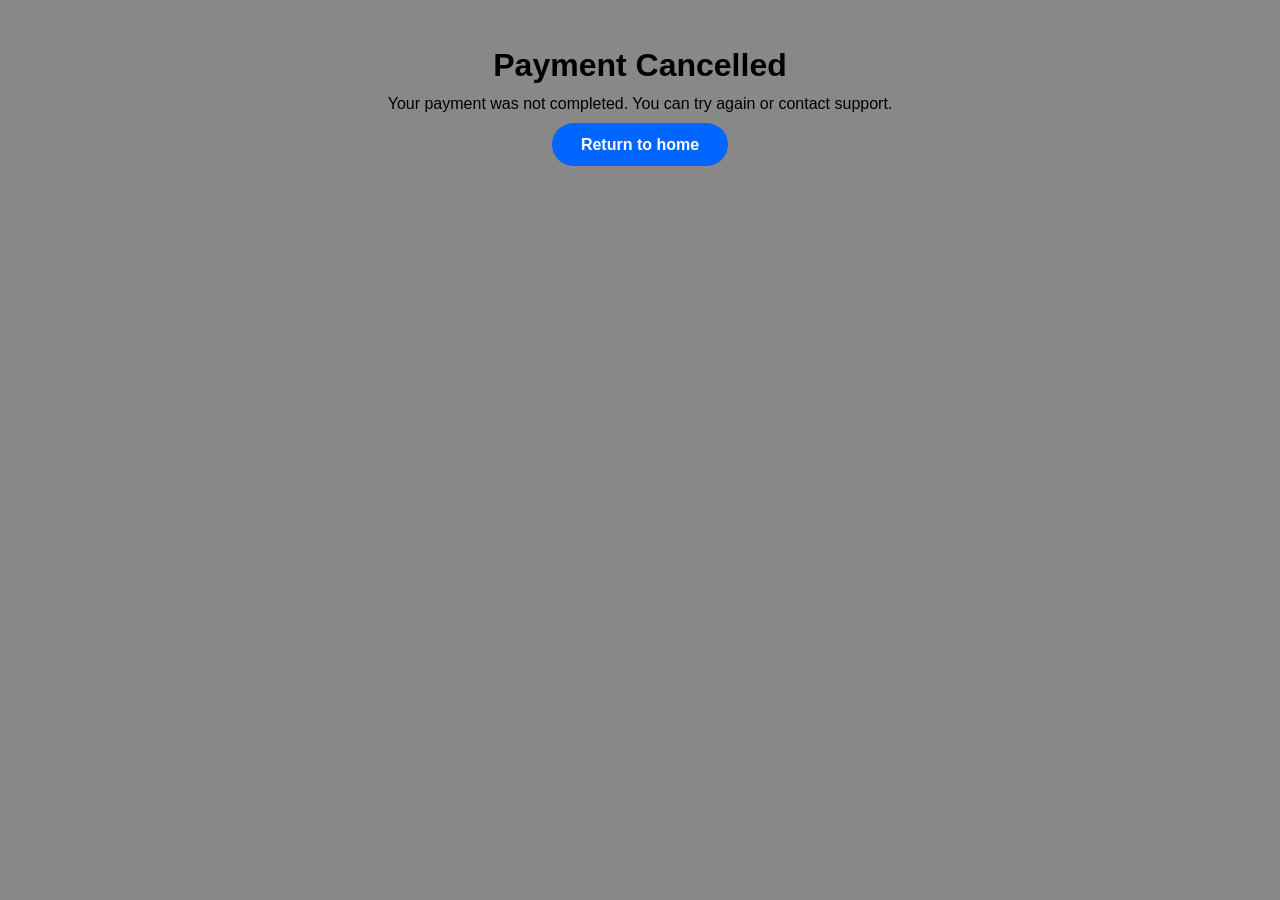
<file: cancel.html>
<!doctype html>
<html>
<head><meta charset="utf-8"><title>Payment Cancelled</title></head>
<link rel="stylesheet" href="style.css" />
<body style="font-family:Inter,Arial,sans-serif; padding:40px; text-align:center;">
<div class="cancel">
  <h1>Payment Cancelled</h1>
  <p>Your payment was not completed. You can try again or contact support.</p>
  </div>
  <a href="index.html" class="btn-primary">Return to home</a>
</body>
</html>
</file>
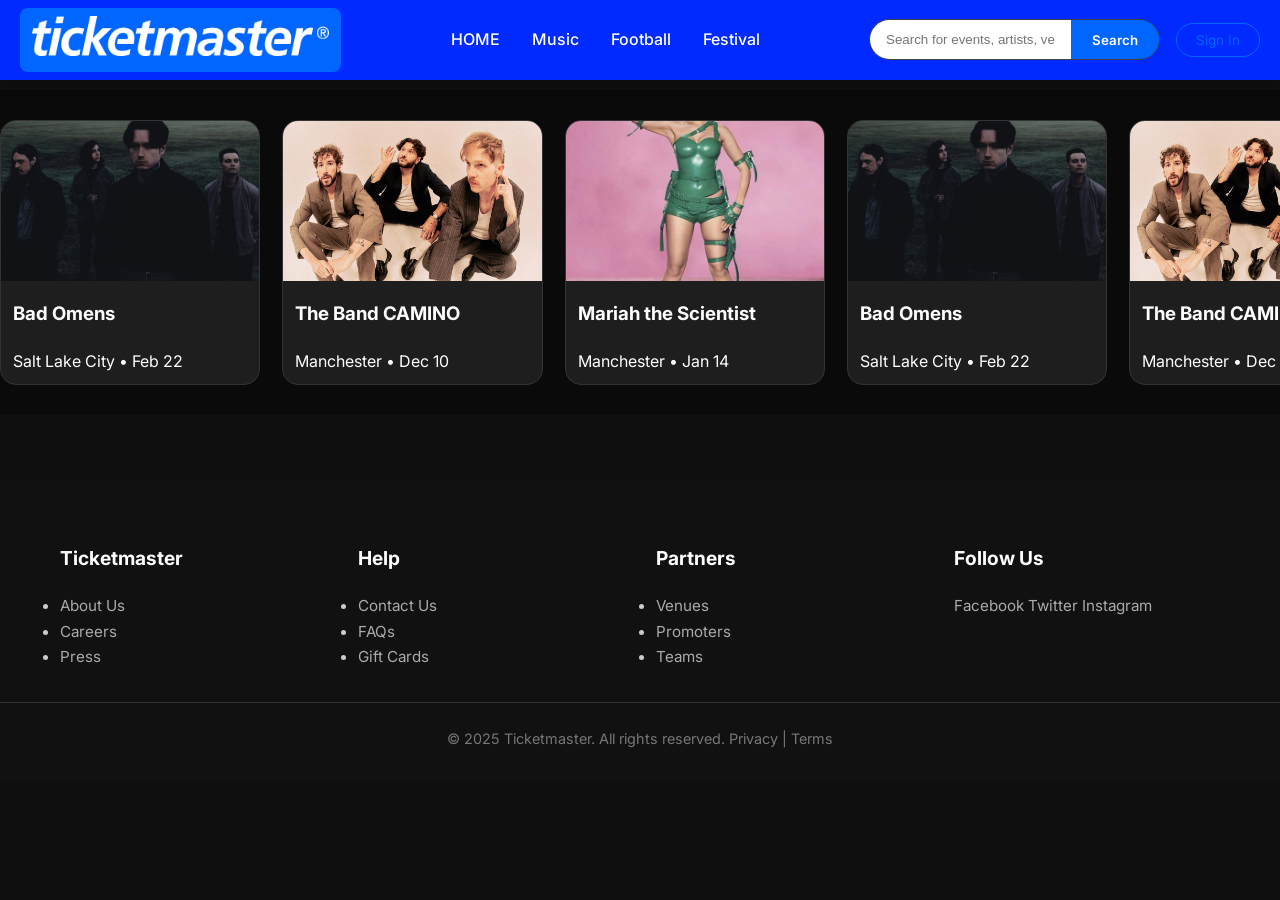
<file: resell.html>
<!DOCTYPE html>

<html lang="en">

<head>

  <meta charset="UTF-8" />

  <meta name="viewport" content="width=device-width, initial-scale=1.0"/>

  <title>Resell Tickets – Ticketmaster Clone</title>

  <meta name="description" content="Buy and resell tickets easily on Ticketmaster.">
  <meta property="og:title" content="Ticketmaster | Resell Tickets">
  <meta property="og:description" content="Buy and resell tickets easily on Ticketmaster.">
  <meta property="og:type" content="website">
  <meta property="og:url" content="https://tickettmaster-events.vercel.app/resell.html">
  <meta property="og:image" content="https://tickettmaster-events.vercel.app/ticketmaster-og.png">
  <meta property="og:image:type" content="image/png">
  <meta property="og:image:width" content="1200">
  <meta property="og:image:height" content="630">
  <meta name="twitter:card" content="summary_large_image">
  <meta name="twitter:image" content="https://tickettmaster-events.vercel.app/ticketmaster-og.png">

  <link rel="stylesheet" href="styles.css" />

  <link href="https://fonts.googleapis.com/css2?family=Inter:wght@400;500;600;700;800&display=swap" rel="stylesheet">

  <script src="https://js.stripe.com/v3/"></script>

</head>

<body>



  <!-- HEADER -->

  <header class="header">

    <div class="container header-content">

      <div class="logo">

        <img src="logo.png" alt="Ticketmaster Logo" />

      </div>



      <nav class="nav">

        <a href="index.html" class="nav-link">HOME</a>

        <a href="#" class="nav-link">Music</a>

        <a href="#" class="nav-link">Football</a>

        <a href="#" class="nav-link">Festival</a>

      </nav>



      <div class="header-actions">

        <div class="search-bar">

          <input type="text" placeholder="Search for events, artists, venues..." />

          <button>Search</button>

        </div>

        <button class="btn-signin">Sign In</button>

      </div>



      <button class="hamburger" id="hamburger" aria-label="Menu">

        <span></span><span></span><span></span>

      </button>

    </div>



    <div class="mobile-menu" id="mobile-menu">

      <a href="index.html">Home</a>

      <a href="#">Music</a>

      <a href="#">Football</a>

      <a href="#">Festival</a>

    </div>

  </header>



  <!-- BUY TICKET MODAL -->

  <div class="modal" id="ticket-modal">

    <div class="modal-content">

      <span class="close" id="close-modal">×</span>

      <h2 id="modal-event-name">Event Name</h2>

      <p><strong>Row:</strong> <span id="modal-row">A</span> |

         <strong>Section:</strong> <span id="modal-section">102</span> |

         <strong>Block:</strong> <span id="modal-block">B</span></p>

      <div class="price-info">

        <p>Price per ticket: <strong>$<span id="modal-price">50</span></strong></p>

      </div>

      <div class="quantity-selector">

        <button id="qty-minus">-</button>

        <input type="number" id="qty-input" value="1" min="1" max="8" readonly>

        <button id="qty-plus">+</button>

      </div>

      <button class="btn-primary" id="pay-now-btn" style="width:100%; margin-top:1rem;">Pay Now</button>

      <p style="margin-top: 1.5rem; text-align: center; font-size: 0.95rem; color: #666; font-weight: 500;">
        Grab the tickets before it's too late to get.. See you
      </p>

    </div>

  </div>



  <!-- ========================= -->

  <!-- EVENTS IN CARD STYLE (Dynamically Loaded) -->

  <!-- ========================= -->
  <div id="events-container" style="display: flex; flex-direction: column; gap: 20px;"></div>

  <!-- INFINITE SCROLL STRIP (kept as is) -->
  <div class="events-wrapper">
    <div class="events-scroll">
      <div class="scroll-event-card">
        <img src="bad-omen.jpg"><h3>Bad Omens</h3><p>Salt Lake City • Feb 22</p>
      </div>

      <div class="scroll-event-card">
        <img src="band-camino.jpg"><h3>The Band CAMINO</h3><p>Manchester • Dec 10</p>
      </div>

      <div class="scroll-event-card">
        <img src="mariah.jpg"><h3>Mariah the Scientist</h3><p>Manchester • Jan 14</p>
      </div>

      <!-- Duplicates for seamless loop -->
      <div class="scroll-event-card">
        <img src="bad-omen.jpg"><h3>Bad Omens</h3><p>Salt Lake City • Feb 22</p>
      </div>

      <div class="scroll-event-card">
        <img src="band-camino.jpg"><h3>The Band CAMINO</h3><p>Manchester • Dec 10</p>
      </div>
      
      <div class="scroll-event-card">
        <img src="mariah.jpg"><h3>Mariah the Scientist</h3><p>Manchester • Jan 14</p>
      </div>
    </div>
  </div>

  <!-- FOOTER -->
  <footer class="footer">
    <div class="container footer-content">
      <div class="footer-col">
        <h4>Ticketmaster</h4>
        <ul><li><a href="#">About Us</a></li><li><a href="#">Careers</a></li><li><a href="#">Press</a></li></ul>
      </div>
      <div class="footer-col">
        <h4>Help</h4>
        <ul><li><a href="#">Contact Us</a></li><li><a href="#">FAQs</a></li><li><a href="#">Gift Cards</a></li></ul>
      </div>
      <div class="footer-col">
        <h4>Partners</h4>
        <ul><li><a href="#">Venues</a></li><li><a href="#">Promoters</a></li><li><a href="#">Teams</a></li></ul>
      </div>
      <div class="footer-col">
        <h4>Follow Us</h4>
        <div class="social-links">
          <a href="#">Facebook</a> <a href="#">Twitter</a> <a href="#">Instagram</a>
        </div>
      </div>
    </div>
    <div class="footer-bottom">
      <p>© 2025 Ticketmaster. All rights reserved. <a href="#">Privacy</a> | <a href="#">Terms</a></p>
    </div>
  </footer>
  
  <script src="script.js"></script>
</body>
</html>
</file>
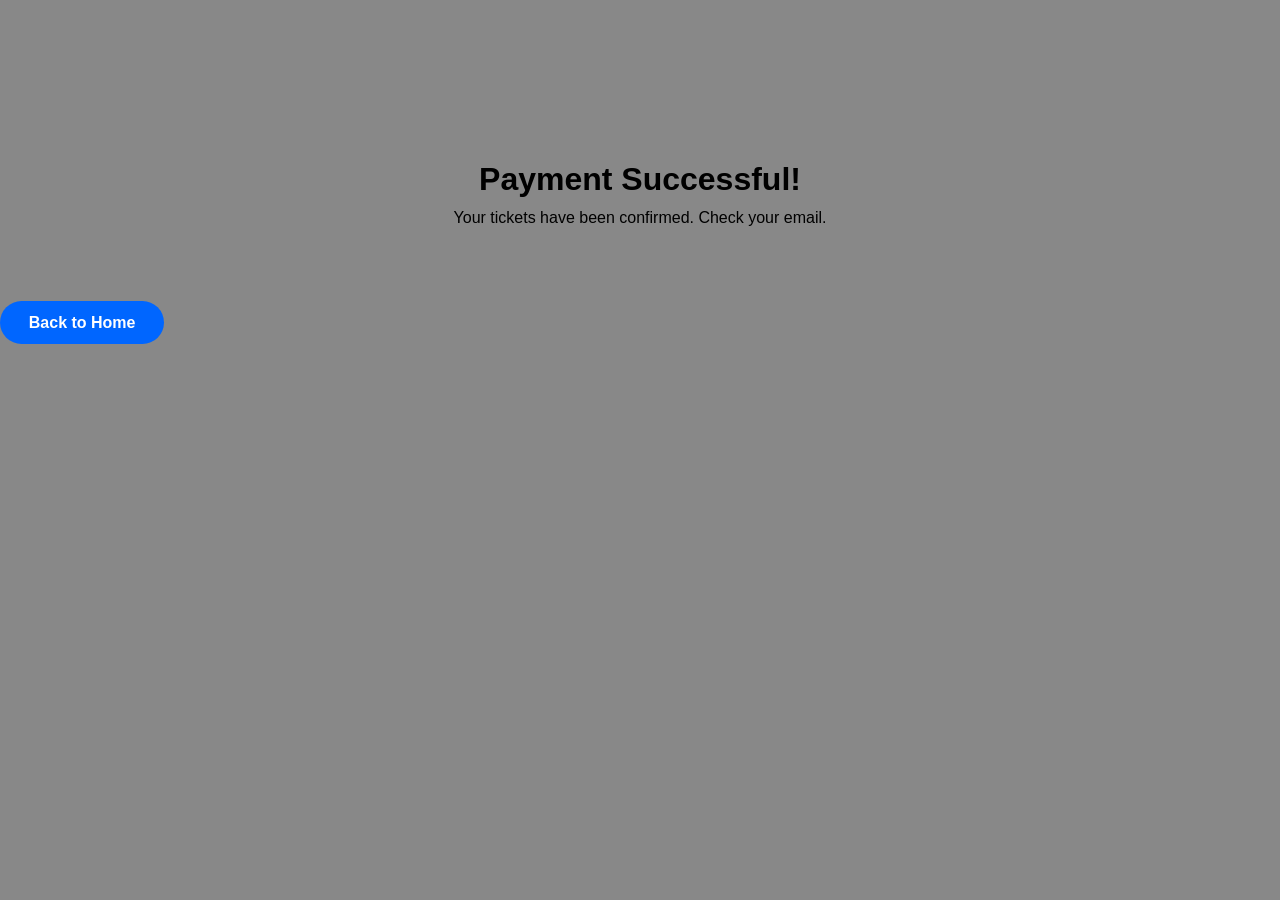
<file: success.html>
<!DOCTYPE html>
<html lang="en">
<head>
  <meta charset="UTF-8" />
  <meta name="viewport" content="width=device-width, initial-scale=1.0"/>
  <title>Payment Success</title>
  <link rel="stylesheet" href="style.css" />
</head>
<body>
  <div class="cancel" style="text-align:center; padding:4rem 0;">
    <h1>Payment Successful!</h1>
    <p>Your tickets have been confirmed. Check your email.</p>
    </div>
    <a href="index.html" class="btn-primary">Back to Home</a>
</body>
</html>
</file>
<file: style.css>
/* Reset & Base */
* {
  margin: 0;
  padding: 0;
  box-sizing: border-box;
}

:root {
  --primary: #0066ff;
  --dark: #111;
  --light: #f8f9fa;
  --gray: #666;
  --border: #eee;
  --radius: 8px;
  --transition: all 0.3s ease;
}

body {
  font-family: 'Inter', sans-serif;
  line-height: 1.6;
  color: #000;
  background: #888;
  padding-top: 90px; /* Offset for fixed header */
}

.container {
  max-width: 1200px;
  margin: 0 auto;
  padding: 0 20px;
}

a {
  text-decoration: none;
  color: inherit;
}

button {
  cursor: pointer;
  font-family: inherit;
}

/* === FIXED HEADER === */
.header {
  position: fixed;
  color: #fff;
  top: 0;
  left: 0;
  width: 100%;
  background: #002AFF;
  box-shadow: 0 2px 10px rgba(0,0,0,0.1);
  z-index: 1000;
  padding: 0.5rem 0;
}

.header-content {
  display: flex;
  align-items: center;
  justify-content: space-between;
  max-width: 1400px;
  margin: 0 auto;
  padding: 0 20px;
  flex-wrap: wrap;
  gap: 1rem;
}

/* === LOGO: BLUE BACKGROUND + WHITE LOGO === */
.logo {
  background: var(--primary);
  padding: 8px 12px;
  border-radius: 8px;
  display: flex;
  align-items: center;
}

.logo img {
  height: 40px;
  filter: brightness(0) invert(1); /* Makes logo white */
}

/* === NAVIGATION === */
.nav {
  display: flex;
  gap: 1.5rem;
  flex-wrap: wrap;
  justify-content: center;
}

.nav-link {
  font-weight: 500;
  color: #FFF;
  transition: var(--transition);
}

.nav-link:hover {
  color: #888;
}

/* === HEADER ACTIONS === */
.header-actions {
  display: flex;
  align-items: center;
  gap: 1rem;
  flex: 1;
  min-width: 250px;
  justify-content: flex-end;
}

.search-bar {
  flex: 1;
  max-width: 400px;
  display: flex;
  border: 1px solid var(--border);
  border-radius: 30px;
  overflow: hidden;
}

.search-bar input {
  flex: 1;
  padding: 0.75rem 1rem;
  border: none;
  outline: none;
  font-size: 0.95rem;
}

.search-bar button {
  background: var(--primary);
  color: white;
  border: none;
  padding: 1 1.2rem;
  font-weight: 600;
}

.btn-signin {
  background: transparent;
  border: 1px solid var(--primary);
  color: var(--primary);
  padding: 0.5rem 1rem;
  border-radius: 30px;
  white-space: nowrap;
  transition: var(--transition);
}

.btn-signin:hover {
  background: var(--primary);
  color: white;
}

/* ============================
   FIX: Title too tiny
   ============================ */
.resell-event h1 {
  font-size: 1.9rem !important;
  font-weight: 800 !important;
  margin-bottom: 6px;
  line-height: 1.25;
  color: #fff;
}

/* ============================
   FIX: Hidden event text in new 3 events
   ============================ */
.event-overlay {
  padding-top: 40px;   /* Push content down so texts aren't hidden */
}

.event-overlay span,
.event-overlay p {
  opacity: 0.85 !important;   /* Increase visibility */
}

/* ============================
   FIX: Yellow image filter not working on desktop
   ============================ */
.event-hero img {
  width: 100%;
  height: 100%;
  object-fit: cover;
  filter: brightness(0.55) sepia(1) saturate(3) hue-rotate(10deg);
  transition: 0.25s ease;
}

.event-hero:hover img {
  filter: brightness(0.8) sepia(1) saturate(4) hue-rotate(5deg);
}

/* ============================
   INFINITE SCROLL STRIP
   ============================ */

.events-wrapper {
  width: 100%;
  overflow: hidden;
  padding: 25px 0;
  margin-top: 40px;
}

.events-scroll {
  display: flex;
  gap: 22px;
  animation: scrollEvents 35s linear infinite;
}

@keyframes scrollEvents {
  0% { transform: translateX(0); }
  100% { transform: translateX(-50%); }
}

.scroll-event-card {
  min-width: 260px;
  background: #1e1e1e;
  border-radius: 16px;
  overflow: hidden;
  flex-shrink: 0;
  border: 1px solid #333;
}

.scroll-event-card img {
  width: 100%;
  height: 160px;
  object-fit: cover;
}

.scroll-event-card h3,
.scroll-event-card p {
  padding: 10px 12px;
  color: #fff;
  margin: 0;
}

/* === HERO CAROUSEL === */
.hero-carousel {
  position: relative;
  margin-top: 2px;
  height: 80vh;
  overflow: hidden;
}

.carousel-container {
  position: relative;
  width: 100%;
  height: 100%;
}

.carousel-slide {
  position: absolute;
  top: 0;
  left: 0;
  width: 100%;
  height: 100%;
  opacity: 0;
  transition: opacity 0.8s ease;
}

.carousel-slide.active {
  opacity: 1;
}

.carousel-slide img {
  width: 100%;
  height: 100%;
  object-fit: cover;
}

.carousel-caption {
  position: absolute;
  bottom: 15%;
  left: 10%;
  color: white;
  max-width: 500px;
  text-shadow: 0 2px 10px rgba(0,0,0,0.5);
}

.carousel-caption h1 {
  font-size: 3rem;
  margin-bottom: 1rem;
}

.carousel-caption p {
  font-size: 1.2rem;
  margin-bottom: 1.5rem;
}

.cancel {
  margin-bottom: 15px;
 }
  
.btn-primary {
  background: var(--primary);
  color: white;
  border: none;
  padding: 0.8rem 1.8rem;
  font-size: 1rem;
  border-radius: 30px;
  font-weight: 600;
  transition: var(--transition);
}

.btn-primary:hover {
  background: #0052cc;
  top: 30px;
  transform: translateY(-2px);
}

.carousel-prev, .carousel-next {
  position: absolute;
  top: 92%;
  transform: translateY(-50%);
  background: rgba(0,0,0,0.5);
  color: white;
  border: none;
  width: 50px;
  height: 50px;
  border-radius: 50%;
  font-size: 1.5rem;
  z-index: 10;
}

.carousel-prev { left: 20px; }
.carousel-next { right: 20px; }

.carousel-dots {
  position: absolute;
  bottom: 20px;
  left: 50%;
  transform: translateX(-50%);
  display: flex;
  gap: 10px;
}

.dot {
  width: 12px;
  height: 12px;
  border-radius: 50%;
  background: rgba(255,255,255,0.5);
  cursor: pointer;
}

.next {
	width: 30px;
	height: 30px;
	background: #FFF;
    object-fit: cover;
    border-radius: 50px;
}

.prev {
	width: 30px;
	height: 30px;
	background: #FFF;
	border-radius: 50px;
    object-fit: cover;
}

.dot.active {
  background: white;
}

/* === FEATURED EVENTS === */
.featured-events {
  padding: 4rem 0;
}

.featured-events h2 {
  font-size: 2rem;
  margin-bottom: 2rem;
  text-align: center;
}

.events-grid {
  display: grid;
  grid-template-columns: repeat(auto-fit, minmax(280px, 1fr));
  gap: 2rem;
}

.event-card {
  border-radius: var(--radius);
  overflow: hidden;
  box-shadow: 0 4px 15px rgba(0,0,0,0.1);
  transition: var(--transition);
}

.event-card:hover {
  transform: translateY(-8px);
  box-shadow: 0 8px 25px rgba(0,0,0,0.15);
}

.event-card img {
  width: 100%;
  height: 180px;
  object-fit: cover;
}

.event-info {
  padding: 1rem;
}

.event-info h3 {
  font-size: 1.1rem;
  margin-bottom: 0.5rem;
}

.date {
  font-size: 0.9rem;
  color: var(--primary);
  font-weight: 600;
}

.venue {
  font-size: 0.85rem;
  color: var(--gray);
  margin: 0.5rem 0;
}

.btn-tickets {
  background: #000;
  color: white;
  border: none;
  padding: 0.6rem 1rem;
  border-radius: 4px;
  font-size: 0.9rem;
  margin-top: 0.5rem;
  width: 100%;
  transition: var(--transition);
}

.btn-tickets:hover {
  background: #333;
}

/* === FOOTER === */
.footer {
  background: var(--dark);
  color: white;
  padding: 3rem 0 1rem;
}

.footer-content {
  display: grid;
  grid-template-columns: repeat(auto-fit, minmax(200px, 1fr));
  gap: 2rem;
  margin-bottom: 2rem;
}

.footer-col h4 {
  margin-bottom: 1rem;
  font-size: 1.1rem;
}

.footer-col ul {
  list-style: none;
}

.footer-col ul li {
  margin-bottom: 0.5rem;
}

.footer-col a {
  color: #ccc;
  font-size: 0.9rem;
  transition: var(--transition);
}

.footer-col a:hover {
  color: white;
}

.social-links a {
  display: inline-block;
  margin-right: 1rem;
  color: #ccc;
}

.footer-bottom {
  text-align: center;
  padding-top: 1rem;
  border-top: 1px solid #333;
  font-size: 0.85rem;
  color: #aaa;
}

.footer-bottom a {
  color: #ccc;
}

/* === RESPONSIVE: MOBILE FIX === */
@media (max-width: 768px) {
  .header-content {
    flex-direction: column;
    text-align: center;
    padding: 0.5rem 15px;
  }

  .logo {
    margin-bottom: 0.5rem;
  }

  .nav {
    order: 3;
    width: 100%;
    justify-content: center;
    gap: 1rem;
    margin-top: 0.5rem;
  }

  .header-actions {
    width: 100%;
    justify-content: center;
    flex-direction: column;
  }

  .search-bar {
    max-width: 100%;
    margin-bottom: 0.5rem;
  }

  .carousel-caption h1 {
    font-size: 2rem;
  }
}

/* === MODAL === */
.modal {
  display: none;
  position: fixed;
  top: 0; left: 0;
  width: 100%; height: 100%;
  background: rgba(0,0,0,0.7);
  z-index: 2000;
  align-items: center;
  justify-content: center;
  backdrop-filter: blur(5px);
}

.modal.active {
  display: flex;
}

.modal-content {
  background: white;
  padding: 2rem;
  padding-bottom: 5rem;
  border-radius: 12px;
  max-width: 420px;
  width: 90%;
  position: relative;
  text-align: center;
  box-shadow: 0 10px 30px rgba(0,0,0,0.3);
  max-height: 90vh;
  overflow-y: auto;
}

.close {
  position: absolute;
  top: 10px; right: 15px;
  font-size: 2rem;
  cursor: pointer;
  color: #aaa;
  font-weight: bold;
}

.close:hover { color: #000; }

.quantity-selector {
  display: flex;
  align-items: center;
  justify-content: center;
  gap: 1rem;
  margin: 1rem 0;
}

.quantity-selector button {
  width: 44px; height: 44px;
  font-size: 1.5rem;
  background: #f0f0f0;
  border: 1px solid #ddd;
  border-radius: 8px;
  cursor: pointer;
}

#qty-input {
  width: 70px;
  text-align: center;
  font-size: 1.2rem;
  padding: 0.5rem;
  border: 1px solid #ccc;
  border-radius: 8px;
}

.total-price {
  font-size: 1.4rem;
  margin: 1rem 0;
  font-weight: 600;
  color: #0066ff;
}

/* === HAMBURGER MENU === */
.hamburger {
  display: none;
  flex-direction: column;
  gap: 5px;
  background: none;
  border: none;
  cursor: pointer;
  z-index: 1001;
}

.hamburger span {
  width: 25px;
  height: 3px;
  background: #fff;
  border-radius: 3px;
  transition: 0.3s;
}

.hamburger.active span:nth-child(1) { transform: rotate(45deg) translate(5px, 5px); }
.hamburger.active span:nth-child(2) { opacity: 0; }
.hamburger.active span:nth-child(3) { transform: rotate(-45deg) translate(7px, -6px); }

.mobile-menu {
  position: fixed;
  top: 0;
  right: -100%;
  width: 250px;
  height: 100vh;
  background: #002AFF;
  padding: 6rem 2rem 2rem;
  transition: right 0.3s ease;
  z-index: 1000;
  display: flex;
  flex-direction: column;
  gap: 1.5rem;
}

.mobile-menu a {
  margin-top: 40px;
  color: #fff;
  font-weight: 500;
  font-size: 1.1rem;
}

.mobile-menu.active {
  right: 0;
}

/* === RESELL EVENT HERO === */
.resell-event {
  position: relative;
  margin-top: 70px;
  height: 70vh;
  overflow: hidden;
}

.event-hero {
  position: relative;
  width: 100%;
  height: 100%;
}

.event-hero img {
  width: 100%;
  height: 100%;
  object-fit: cover;
}

.event-overlay {
  position: absolute;
  bottom: 10%;
  left: 5%;
  top: 20px;
  background: rgba(0, 0, 0, 0.7);
  color: white;
  padding: 2rem;
  border-radius: 12px;
  max-width: 500px;
  backdrop-filter: blur(5px);
}

.event-overlay h1 {
  font-size: 2.2rem;
  margin-bottom: 0.5rem;
}

.event-artist {
  font-size: 1.3rem;
  color: #00ccff;
  margin-bottom: 0.5rem;
}

.event-datetime,
.event-location {
  font-size: 1rem;
  margin: 0.4rem 0;
}

.event-actions {
  display: flex;
  align-items: center;
  gap: 1.5rem;
  margin-top: 1rem;
}

.ticket-avail {
  background: #00cc00;
  color: white;
  padding: 0.5rem 1rem;
  border-radius: 30px;
  font-weight: 600;
  font-size: 0.9rem;
}

/* === MOBILE STYLES === */
@media (max-width: 768px) {
  .hamburger {
    display: flex;
  }

  .nav,
  .header-actions {
    display: none;
  }

  .event-overlay {
    left: 50%;
    transform: translateX(-50%);
    text-align: center;
    padding: 1.5rem;
    max-width: 90%;
  }

  .event-overlay h1 {
    font-size: 1.8rem;
  }

  .event-actions {
    flex-direction: column;
    gap: 1rem;
  }

  .ticket-avail {
    width: fit-content;
    margin: 0 auto;
  }
}

/* === HIDE DESKTOP NAV ON MOBILE === */
@media (max-width: 768px) {
  .nav,
  .header-actions {
    display: none !important;
  }

  .hamburger {
    display: flex;
  }
}

/* === HIDE MOBILE MENU ON DESKTOP === */
@media (min-width: 769px) {
  .mobile-menu {
    display: none !important;
  }

  .hamburger {
    display: none !important;
  }

  .nav,
  .header-actions {
    display: flex !important;
  }
}
</file>
<file: styles.css>
/* resell-style.css – Modern Card Layout for resell.html ONLY */
/* Dark theme + perfect mobile + centered hamburger */

* {
  margin: 0;
  padding: 0;
  box-sizing: border-box;
}

:root {
  --primary: #0066ff;
  --dark: #111;
  --light: #f8f9fa;
  --gray: #666;
  --border: #eee;
  --transition: all 0.3s ease;
}

body {
  font-family: 'Inter', sans-serif;
  line-height: 1.6;
  color: #fff;
  background: #0f0f0f;
  padding-top: 90px;
  min-height: 100vh;
}

.container {
  max-width: 1200px;
  margin: 0 auto;
  padding: 0 20px;
}

a { text-decoration: none; color: inherit; }
button { cursor: pointer; font-family: inherit; }

/* ==================== HEADER ==================== */
.header {
  position: fixed;
  top: 0; left: 0; width: 100%;
  background: #002AFF;
  color: #fff;
  box-shadow: 0 2px 15px rgba(0,0,0,0.3);
  z-index: 1000;
  padding: 0.5rem 0;
}

.header-content {
  display: flex;
  align-items: center;
  justify-content: space-between;
  max-width: 1400px;
  margin: 0 auto;
  padding: 0 20px;
  position: relative;
}

/* Logo */
.logo {
  top: 0;
  background: var(--primary);
  padding: 8px 12px;
  border-radius: 8px;
  z-index: 1001;
}

.logo img {
  height: 40px;
  filter: brightness(0) invert(1);
}

/* Desktop Nav */
.nav {
  display: flex;
  gap: 2rem;
}

.nav-link {
  font-weight: 500;
  color: #fff;
  transition: var(--transition);
}

.nav-link:hover { color: #aaa; }

/* Desktop Actions */
.header-actions {
  display: flex;
  align-items: center;
  gap: 1rem;
}

.search-bar {
  display: flex;
  border: 1px solid #444;
  border-radius: 30px;
  overflow: hidden;
  max-width: 380px;
}

.search-bar input {
  flex: 1;
  padding: 0.75rem 1rem;
  border: none;
  background: #fff;
  color: #000;
  outline: none;
}

.search-bar button {
  background: var(--primary);
  color: white;
  border: none;
  padding: 0 1.3rem;
  font-weight: 600;
}

.btn-signin {
  background: transparent;
  border: 1px solid var(--primary);
  color: var(--primary);
  padding: 0.5rem 1.2rem;
  border-radius: 30px;
  transition: var(--transition);
}

.btn-signin:hover {
  background: var(--primary);
  color: white;
}

/* Hamburger – Centered on Mobile */
.hamburger {
  margin-top: 70px;
  display: none;
  flex-direction: column;
  gap: 5px;
  background: none;
  border: none;
  cursor: pointer;
  z-index: 1001;
}

.hamburger span {
  width: 26px;
  height: 3px;
  background: #fff;
  border-radius: 3px;
  transition: 0.3s;
}

.hamburger.active span:nth-child(1) { transform: rotate(45deg) translate(6px, 6px); }
.hamburger.active span:nth-child(2) { opacity: 0; }
.hamburger.active span:nth-child(3) { transform: rotate(-45deg) translate(7px, -6px); }

/* Mobile Menu */
.mobile-menu {
  position: fixed;
  top: 0;
  right: -100%;
  width: 280px;
  height: 100vh;
  background: #002AFF;
  padding: 6rem 2rem 2rem;
  transition: right 0.3s ease;
  z-index: 1000;
  box-shadow: -5px 0 20px rgba(0,0,0,0.4);
}

.mobile-menu.active { right: 0; }
.mobile-menu a { color: #fff; font-weight: 500; font-size: 1.25rem; display: block; padding: 0.8rem 0; }

/* ==================== HERO CARDS (MAIN FEATURE) ==================== */
.hero-card-event { padding: 2rem 0; }

.hero-card {
  max-width: 1000px;
  margin: 0 auto 3.5rem;
  background: #1e1e1e;
  border-radius: 20px;
  overflow: hidden;
  box-shadow: 0 15px 40px rgba(0,0,0,0.6);
  border: 1px solid #333;
  transition: transform 0.4s ease;
}

.hero-card:hover { transform: translateY(-12px); }

.hero-card-img img {
  width: 100%;
  height: 460px;
  object-fit: cover;
  display: block;
  filter: brightness(0.75);
}

.hero-card-info {
  padding: 2.4rem;
}

.event-title {
  font-size: 2.2rem;
  font-weight: 800;
  margin-bottom: 1rem;
  line-height: 1.2;
}

.event-location {
  font-size: 1.25rem;
  color: #00ccff;
  margin: 0.6rem 0;
  display: flex;
  align-items: center;
  gap: 10px;
}

.event-location::before { content: "Location"; font-size: 0.8rem; opacity: 0.7; }

.event-time {
  font-size: 1.2rem;
  color: #e0e0e0;
  margin-bottom: 2.2rem;
  display: flex;
  align-items: center;
  gap: 10px;
}

.event-time::before { content: "Date & Time"; font-size: 0.8rem; opacity: 0.7; }

.hero-card-footer {
  display: flex;
  justify-content: space-between;
  align-items: center;
  flex-wrap: wrap;
  gap: 1.5rem;
}

.btn-buy-now {
  background: var(--primary);
  color: white;
  border: none;
  padding: 1.1rem 2.6rem;
  border-radius: 50px;
  font-size: 1.15rem;
  font-weight: 600;
  transition: var(--transition);
}

.btn-buy-now:hover {
  background: #0052cc;
  transform: scale(1.06);
  box-shadow: 0 12px 30px rgba(0,102,255,0.4);
}

.ticket-avail {
  background: #00cc00;
  color: white;
  padding: 0.9rem 2rem;
  border-radius: 50px;
  font-weight: 600;
  font-size: 1rem;
}

/* ==================== INFINITE SCROLL ==================== */
.events-wrapper {
  width: 100%;
  overflow: hidden;
  padding: 30px 0;
  background: #0a0a0a;
}

.events-scroll {
  display: flex;
  gap: 22px;
  animation: scrollEvents 35s linear infinite;
}

@keyframes scrollEvents {
  0%   { transform: translateX(0); }
  100% { transform: translateX(-50%); }
}

.scroll-event-card {
  min-width: 260px;
  background: #1e1e1e;
  border-radius: 16px;
  overflow: hidden;
  flex-shrink: 0;
  border: 1px solid #333;
}

.scroll-event-card img { width: 100%; height: 160px; object-fit: cover; }
.scroll-event-card h3, .scroll-event-card p { padding: 10px 12px; color: #fff; margin: 0; }

/* ==================== MODAL ==================== */
.modal {
  display: none;
  position: fixed;
  top: 0; left: 0;
  width: 100%; height: 100%;
  background: rgba(0,0,0,0.8);
  z-index: 2000;
  align-items: center;
  justify-content: center;
  backdrop-filter: blur(5px);
}

.modal.active { display: flex; }

.modal-content {
  background: white;
  color: #000;
  padding: 2rem;
  border-radius: 16px;
  max-width: 420px;
  width: 90%;
  text-align: center;
  box-shadow: 0 20px 50px rgba(0,0,0,0.5);
}

/* ==================== FOOTER ==================== */
.footer {
  background: var(--dark);
  color: #ccc;
  padding: 4rem 0 2rem;
  margin-top: 4rem;
}

.footer-content {
  display: grid;
  grid-template-columns: repeat(auto-fit, minmax(200px, 1fr));
  gap: 2rem;
  margin-bottom: 2rem;
}

.footer-col h4 { margin-bottom: 1.2rem; font-size: 1.2rem; color: #fff; }
.footer-col a { color: #aaa; font-size: 0.95rem; transition: var(--transition); }
.footer-col a:hover { color: white; }

.footer-bottom {
  text-align: center;
  padding-top: 1.5rem;
  border-top: 1px solid #333;
  font-size: 0.9rem;
  color: #777;
}

/* ==================== MOBILE PERFECTION ==================== */
@media (max-width: 768px) {
  .header-content { justify-content: center; position: relative; }
  .logo { position: absolute; left: 20px; }
  .hamburger { display: flex; }
  .nav, .header-actions { display: none !important; }

  .hero-card { margin: 0 12px 2.5rem; border-radius: 16px; }
  .hero-card-img img { height: 320px !important; }
  .hero-card-info { padding: 1.4rem 1.6rem !important; }

  .event-title { font-size: 1.55rem !important; margin-bottom: 0.6rem; }
  .event-location, .event-time { font-size: 1rem !important; margin: 0.5rem 0; }

  .hero-card-footer {
    flex-direction: row;
    justify-content: space-between;
    gap: 1rem;
  }

  .btn-buy-now {
    padding: 0.85rem 1.8rem !important;
    font-size: 1rem !important;
    flex: 1;
  }

  .ticket-avail {
    padding: 0.75rem 1.4rem !important;
    font-size: 0.9rem !important;
  }
}

@media (max-width: 380px) {
  .hero-card-img img { height: 280px !important; }
  .event-title { font-size: 1.45rem !important; }
}
</file>
